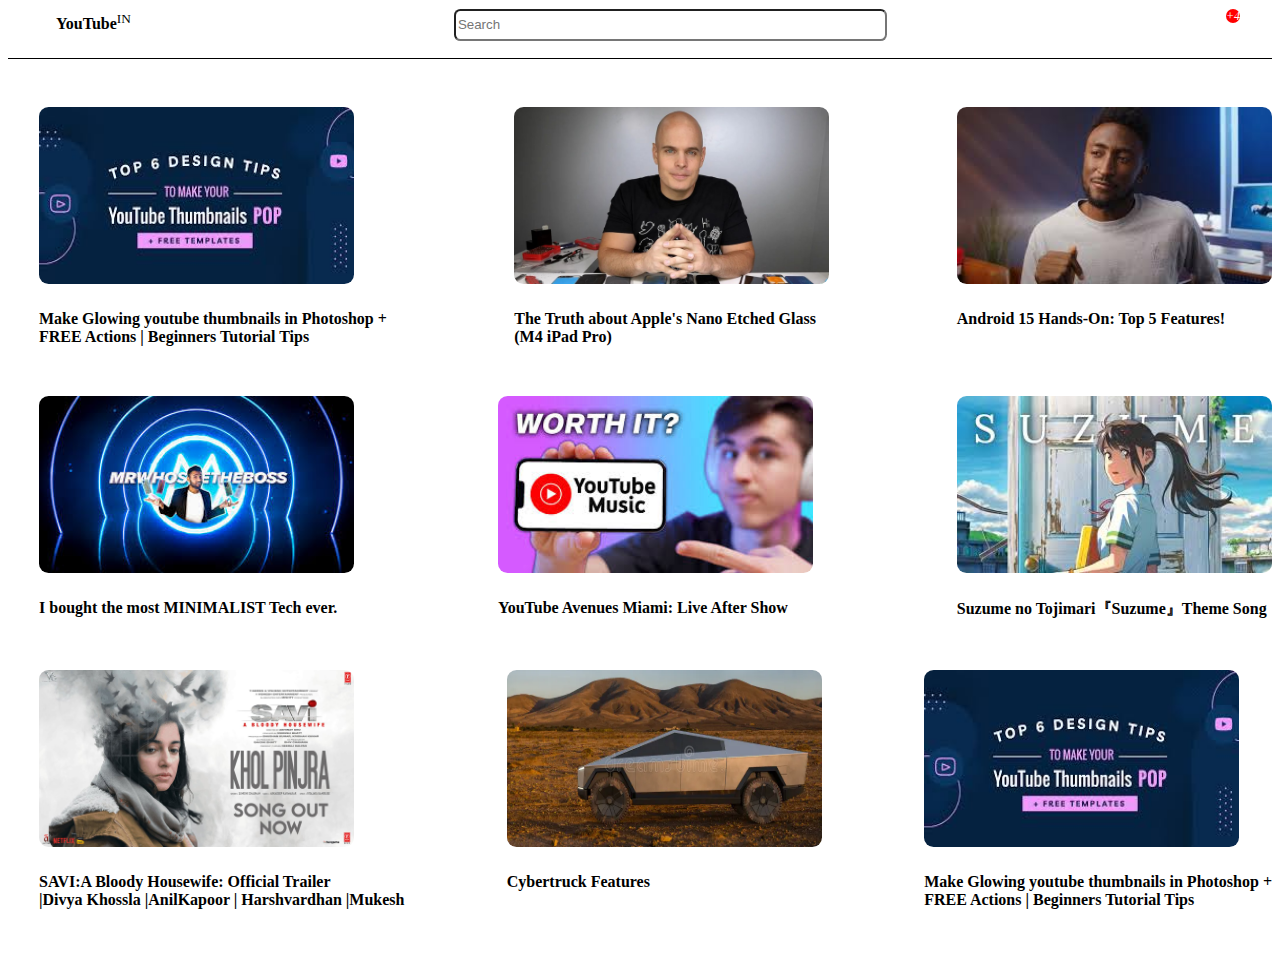
<file: index.html>
<!DOCTYPE html>
<html lang="en">
<head>
    <meta charset="UTF-8">
    <meta name="viewport" content="width=device-width, initial-scale=1.0">
    <link rel="stylesheet" href="style.css" />
    <link rel="icon" href="C:\Users\LENOVO\Downloads\tube.jpg">
    <link rel="stylesheet" href="https://cdnjs.cloudflare.com/ajax/libs/font-awesome/6.5.2/css/all.min.css" integrity="sha512-SnH5WK+bZxgPHs44uWIX+LLJAJ9/2PkPKZ5QiAj6Ta86w+fsb2TkcmfRyVX3pBnMFcV7oQPJkl9QevSCWr3W6A==" crossorigin="anonymous" referrerpolicy="no-referrer" />
    <title>YouTube</title>    
</head>
<body>
   
    <div class="nav">
        
        <div class="left">
            <label for="check">
                <label for="check">
            <i class="fa-solid fa-bars" style="color: #010813;"  ></i></label>
        </label>
            <i class="fa-brands fa-youtube" style="color: #f41f1f;"></i>
            <span class="none"><b>YouTube</b><sup>IN</sup></span>
            </h3>
        </div>
        <div class="center">
            <input type="text" placeholder="Search" id="search">
            <label for="search">
            <i class="fa-solid fa-magnifying-glass" id ="magnify" style="color: #020812;"></i>
        </label>
        </div>
        <div class="right">
            <i class="fa-regular fa-bell" style="color: #000000;"><sup class="sup">+4</sup></i>
            <i class="fa-regular fa-video" style="color: #000000;"></i>
            <i class="fa-regular fa-envelope" style="color: #000000;"></i>
        </div>
    </div>
    <div class="content">
        <input type="checkbox" id="check">
    <div class="side-bar">
        
       <div class="first">
        
        <div class="home"><i class="fa-solid fa-house" style="color: #000000;"></i><a href="youtube.html" class="none">Home</a></div>
        <div class="home"><i class="fa-brands fa-stripe-s" style="color: #000000;"></i ><a href="https://www.youtube.com/@YouTube/shorts" class="none">Shorts</a></div>
        <div class="home"><i class="fa-brands fa-square-font-awesome" style="color: #000205;"></i><a href="nosub.html" class="none">Subscribtions</a></div>
    </div>
    <div class="second">
        <div class="home"><i class="fa-solid fa-circle-user" style="color: #000000;"></i><a href="https://www.youtube.com/channel/UCST7Q_xjjbIQ3HWaUCkAD2Q" class="none">MyChannel</a></div>
        <div class="home"><a href="https://www.youtube.com/@YouTube/shorts"><i class="fa-solid fa-clock" style="color: #000000;"></i><span class="none">History</span></a></div>
        <div class="home"><i class="fa-brands fa-google-play" style="color: #000000;"><a href="https://www.youtube.com/playlist?list=WL" class="none"></i>Watch Later</a></div>
    </div>
    </div>

    <div class="main">
        <div class="row-1">
            <a href="https://youtu.be/XXAcCHrQ6J0?si=XhEJhJfXapFgE4tI"> <div class="Thumb"><img src="thumbnail.jpeg" alt="t-6"></div><h4>Make Glowing youtube thumbnails in Photoshop + <br> FREE  Actions | Beginners Tutorial Tips</h4></a>
       <a href="https://youtu.be/LVwD_4WJS8c?si=zBiBYhpolOcUr7zS"><div class="Thumb"><img src="jerryrigEvery.jpg" alt="t-5"></div><h4>The Truth about Apple's Nano Etched Glass <br>(M4 iPad Pro)</h4></a>
      <a href="https://youtu.be/kkX8_nbBqBQ?si=lL6KkAUO4XZHlNSG"> <div class="Thumb"><img src="MKBHD_.jpeg" alt="t-6"></div><h4>Android 15 Hands-On: Top 5 Features!</h4></a>
      <!-- 2nd line -->

      <a href="https://youtu.be/Fd57NOavMWs?si=3QDis209hI5spa3K"><div class="Thumb"><img src="mrwhoosetheboss.jpeg" alt="t-4"></div><h4>I bought the most MINIMALIST Tech ever.</h4></a>
       <a href="https://www.youtube.com/live/B7smTnkocM8?si=4aHXz_IkB_QnZQA9"><div class="Thumb"><img src="sampleYoutube.jpeg" alt="t-5"></div><h4>YouTube Avenues Miami: Live After Show</h4></a>
      <a href="https://youtu.be/qal34e9v_pk?si=SJOjcDYiol4P5WYe"> <div class="Thumb"><img src="suzume.jpeg" alt="t-6"></div><h4>Suzume no Tojimari『Suzume』Theme Song</h4></a>
      <!-- 3rd line -->

      <a href="https://youtu.be/X_i1eH7qWH4?si=hKRbX5Q2XwClOsHC"><div class="Thumb"><img src="T series.jpg" alt="t-4"></div><h4>SAVI:A Bloody Housewife: Official Trailer<br> |Divya Khossla |AnilKapoor | Harshvardhan |Mukesh</h4></a>
      <a href="https://youtu.be/FjS2LzrHEO8?si=qjyO0f984hCVuVpp"><div class="Thumb"><img src="tesla-cybertruck-off-road-220141462.webp" alt="t-5"></div><h4>Cybertruck Features</h4></a>
     <a href="https://youtu.be/XXAcCHrQ6J0?si=XhEJhJfXapFgE4tI"> <div class="Thumb"><img src="thumbnail.jpeg" alt="t-6"></div><h4>Make Glowing youtube thumbnails in Photoshop + <br> FREE  Actions | Beginners Tutorial Tips</h4></a>
       
    </div>
    </div>
</div>
<!-- <script src = "ytjs.js"></script> -->

</body>
</html>

<!-- Bravo ! -->
</file>
<file: style.css>
.main{
    display:flex;
    width:100%;
}
.nav{
    background-color:white;
    position:absolute;
    top:0;
    width:100%;
    height:50px;
    display:flex;
    justify-content:space-between;
    border-bottom:1px solid black;
    position:sticky;
}
.side-bar{
    background-color:white;
    width: 255px;
    height:100vh;
    border-right:1px solid black;
}
.main{
    background-color:white;
    flex:1;
    height:100vh;
    margin-left:1.5rem;
}
i{
    font-size:1.5rem;
}

.left i{
    margin-left:1.5rem;

}
.nav i{
    margin-top: 0.75rem;
}
.center input{
    width:425px;
    height:26px;
    border-radius:0.4rem;
}
.right i{
margin-left:1rem;
}
.sup{
    width:5px;
    height:5px;
    border-radius:50%;
    background-color:red;
    color:white;
    font-size: 0.75rem;
}
.content{
    display:flex;
}
.home{
    height:2.5rem;
    margin-top:1.5rem;
   padding-left:10%;
   padding-top:2%;
}

.home i{
    padding-right:1rem;
}
.first{
    margin-top:1rem;
    border-bottom:1px solid grey;
}
.home:hover{
    background-color:rgba(0,0,0,0.1);
    border-radius:0.35rem;
}
.side-bar{
    margin-left: -16.563rem;
}
.row-1{
    display:flex;
    justify-content:space-between;
    flex-wrap: wrap;
    margin-top:3rem ;
    margin-left:1rem;
}
.Thumb img{
    width:19.7rem;
    height:11.085rem; 
    border-radius:0.6rem; 
}
.row-1>div{
    margin-bottom:3.5rem
}
#check{
    display:none;
}
#check:checked ~ .side-bar{
    margin-left:0rem;
}
.Thumb>img:hover{

    border-radius:0;
    
}
a{
    color:black;
    text-decoration: none;
}

h4{

border-radius:4px;
height:15%;
}
h4:hover{
    background-color:rgba(0,0,0,0.1);
}
/* attached to the file youtube.html */

@media(width: 412px){
    .none{
        display:none;
    }
    .nav{
        display:flex;
        justify-content:space-evenly;
        width:45vh;
    }
    input{
        display:none;
    }
    .main{
        width:45vh;
    }

    

}
</file>
